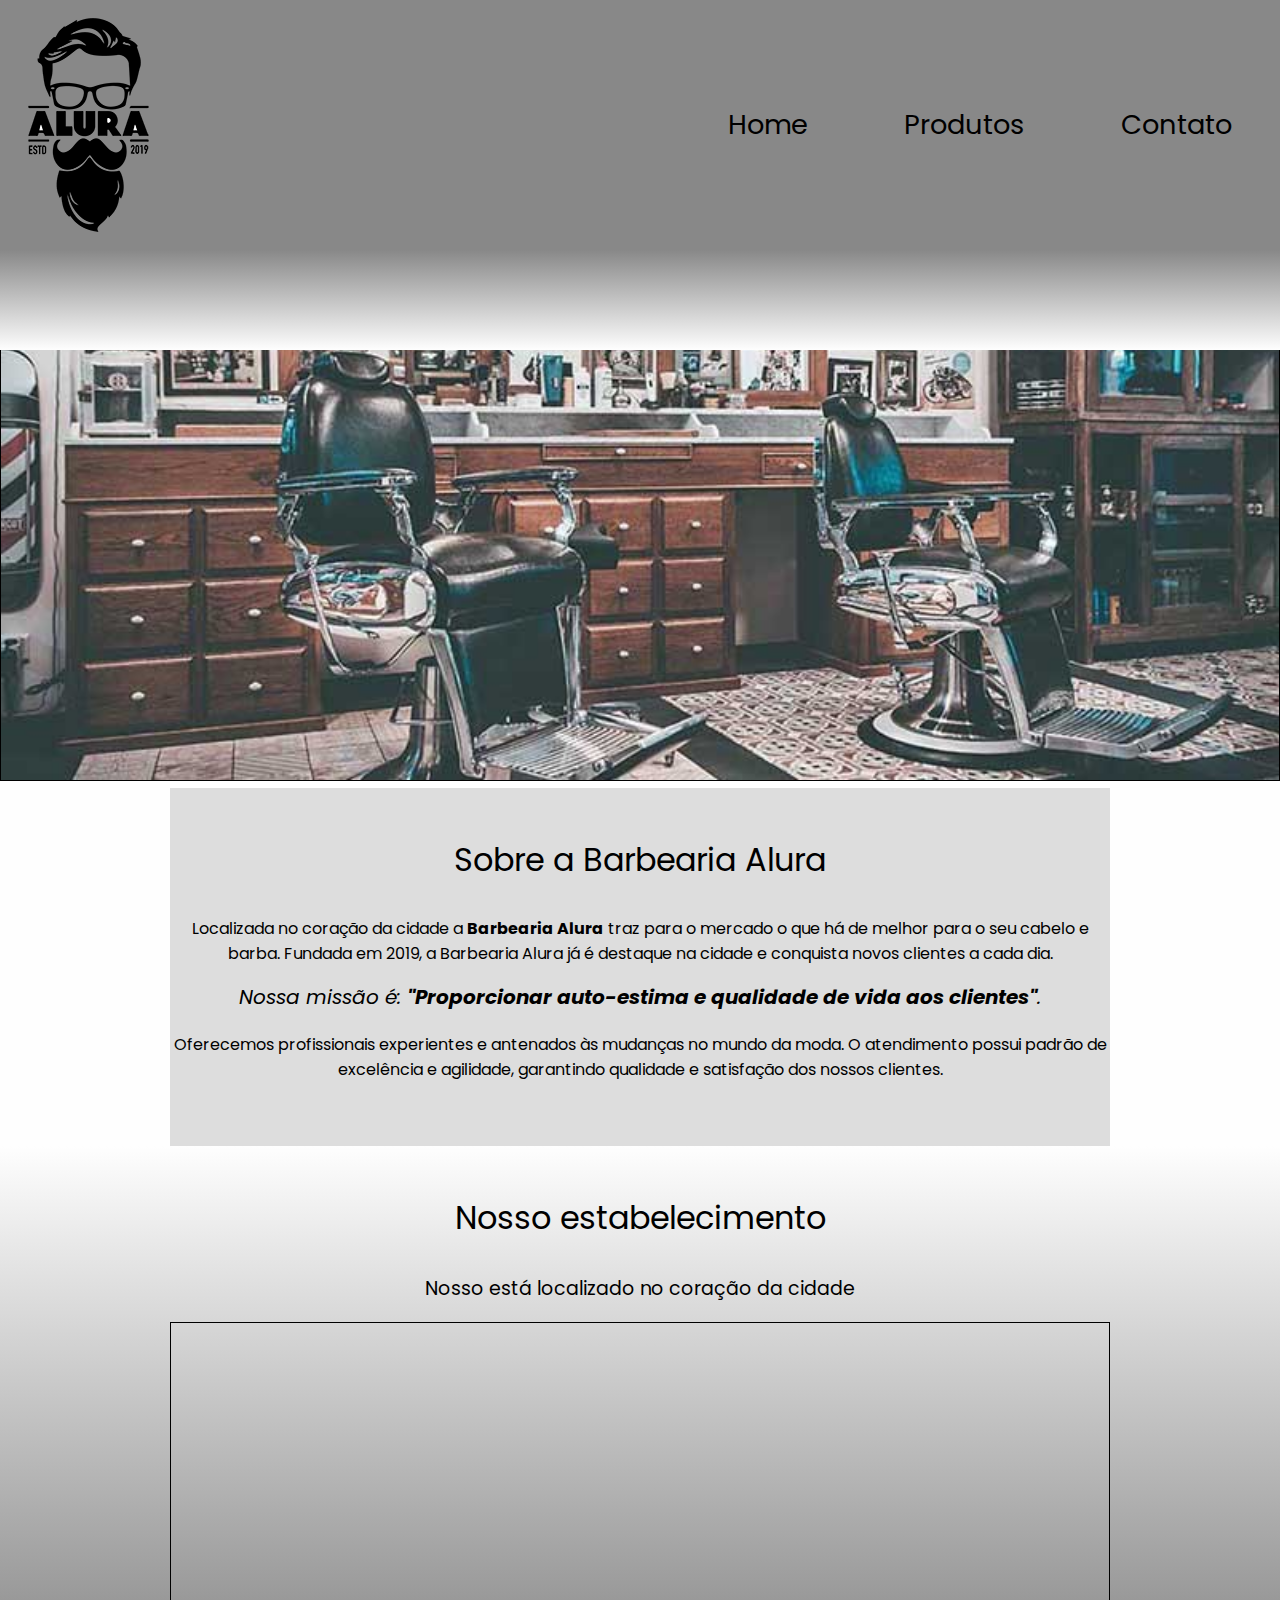
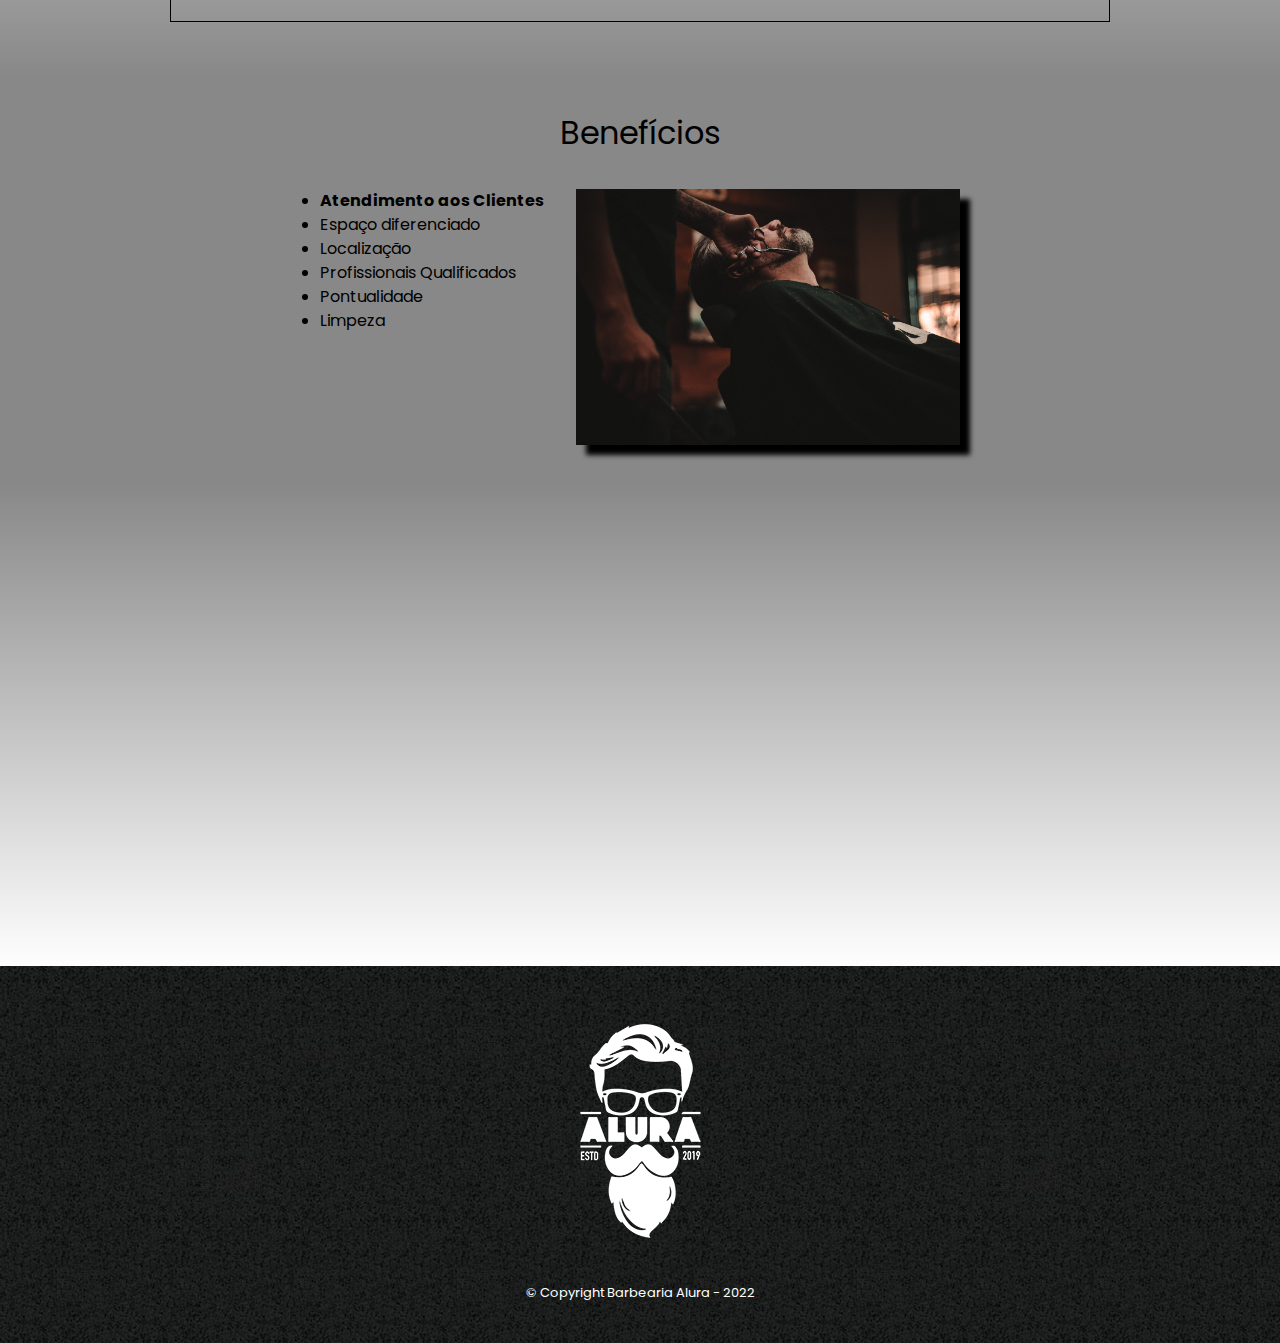
<file: index.html>
<!DOCTYPE html>
<html lang="pt-br">
	<head>
		<meta charset="UTF-8">
		<meta name="viewport" content="width=device-width">
		<title>Barbearia Alura</title>
		<link rel="stylesheet" href="./assets/css/barbearia.css">
		<link rel="stylesheet" href="./assets/css/header.css">
		<link rel="stylesheet" href="./assets/css/footer.css">
	</head>

	<body>
		<header> 
			<div class="header_container"> 
				<img src="./assets/logo.png" alt="">
				<nav>
					<ul>
						<li><a href="index.html">Home</a></li>
						<li><a href="produtos.html">Produtos</a></li>
						<li><a href="contato.html">Contato</a></li>
					</ul>
				</nav>
			</div>  
		</header>
				<img class="banner" src="./assets/banner.jpg">
		<main>
			<section class="sobre">
				<h2 class="titulo">Sobre a Barbearia Alura</h2>
		
				<p>Localizada no coração da cidade a <strong>Barbearia Alura</strong> traz para o mercado o que há de melhor para o seu cabelo e barba. Fundada em 2019, a Barbearia Alura já é destaque na cidade e conquista novos clientes a cada dia.</p>

				<p id="missao"><em>Nossa missão é: <strong>"Proporcionar auto-estima e qualidade de vida aos clientes"</strong>.</em></p>

				<p>Oferecemos profissionais experientes e antenados às mudanças no mundo da moda. O atendimento possui padrão de excelência e agilidade, garantindo qualidade e satisfação dos nossos clientes.</p>
			</section>
			<div class="mapa-largura">
				<section class="mapa">
					<h3 class="titulo">Nosso estabelecimento</h3>
					<p class="p-mapa">Nosso está localizado no coração da cidade</p>
					<iframe src="https://www.google.com/maps/embed?pb=!1m18!1m12!1m3!1d3656.4502523041124!2d-46.63452058560308!3d-23.588180005403064!2m3!1f0!2f0!3f0!3m2!1i1024!2i768!4f13.1!3m3!1m2!1s0x94ce5a2b2ed7f3a1%3A0xab35da2f5ca62674!2sAlura%20-%20Escola%20Online%20de%20Tecnologia!5e0!3m2!1spt-BR!2sbr!4v1668364533393!5m2!1spt-BR!2sbr" width="100%" height="300px" style="border: 1px solid black;" allowfullscreen="" loading="lazy" referrerpolicy="no-referrer-when-downgrade" ></iframe>
				</section>
			</div>	
			<section class="beneficios">
				<h3 class="titulo">Benefícios</h3>
				<div class="conteudo-beneficios">
						<ul class="lista-beneficios">
							<li class="itens">Atendimento aos Clientes</li>
							<li class="itens">Espaço diferenciado</li>
							<li class="itens">Localização</li>
							<li class="itens">Profissionais Qualificados</li>
							<li class="itens">Pontualidade </li>
							<li class="itens">Limpeza</li>

						</ul><img src="./assets/beneficios.jpg" class="imagem-beneficios">
				</div>
			</section>
			<div class="video">
				<iframe width="560" height="315" src="https://www.youtube.com/embed/wcVVXUV0YUY" title="YouTube video player" frameborder="0" allow="accelerometer; autoplay; clipboard-write; encrypted-media; gyroscope; picture-in-picture" allowfullscreen class="video-ytb"></iframe>
			</div>
		</main>
		<footer>
			<img src="./assets/logo-branco.png" alt="">
			<p> © Copyright Barbearia Alura - 2022</p>
		
		</footer>
	</body>
</html>
</file>
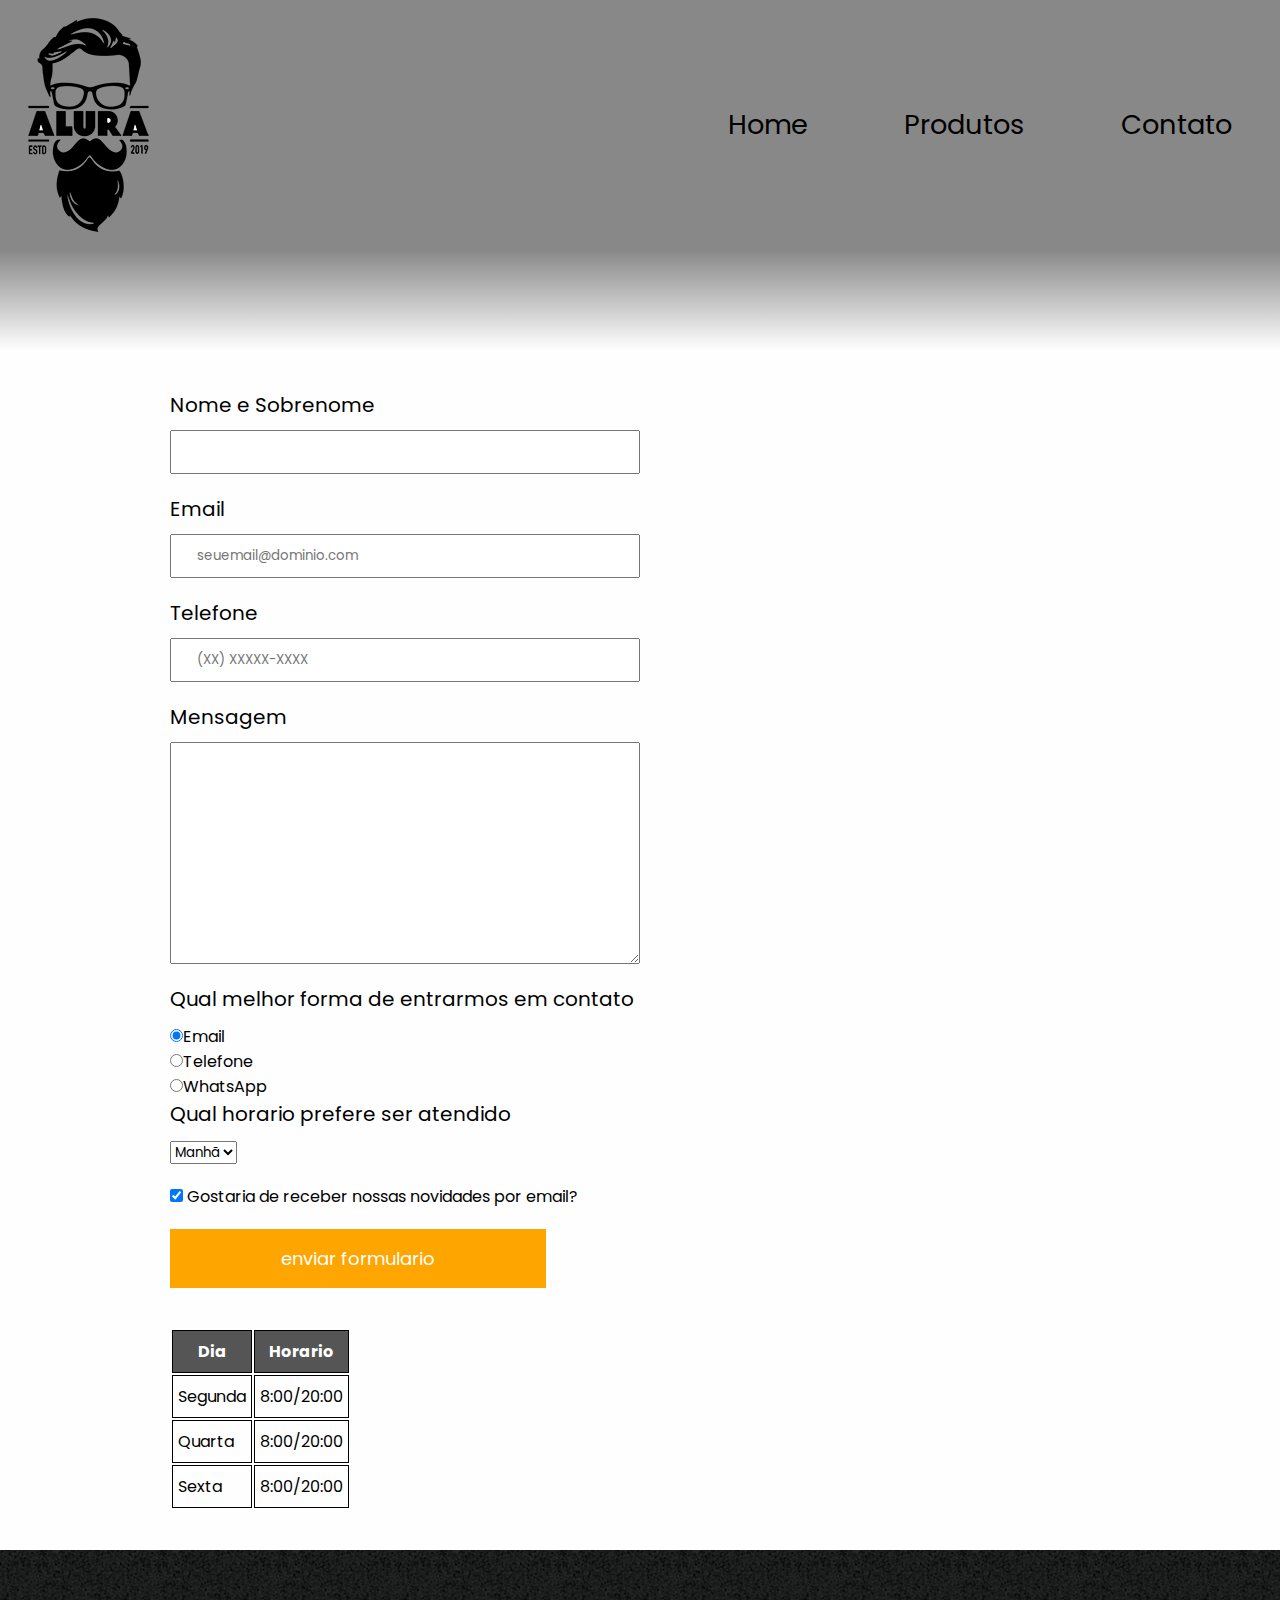
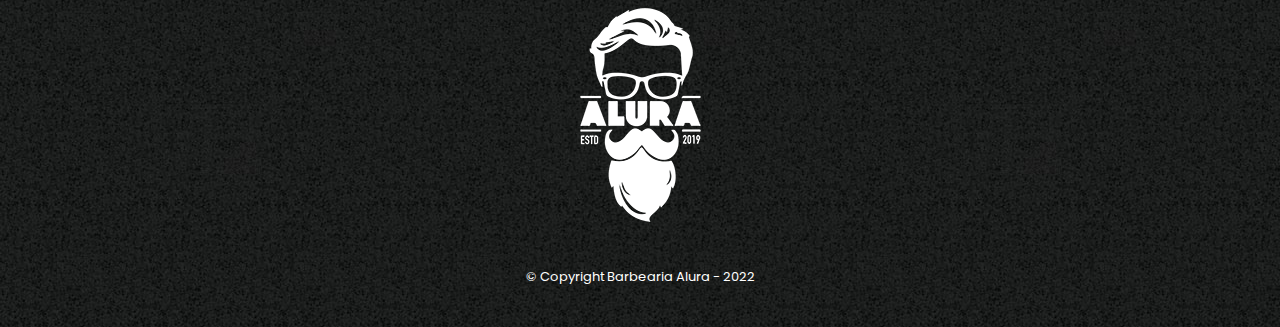
<file: contato.html>
<!DOCTYPE html>
<html lang="en">
<head>
    <meta charset="UTF-8">
    <meta http-equiv="X-UA-Compatible" content="IE=edge">
    <meta name="viewport" content="width=device-width, initial-scale=1.0">
    <title>Contato - Barbearia Alura</title>
    <link rel="stylesheet" href="./assets/css/footer.css">
    <link rel="stylesheet" href="./assets/css/header.css">
    <link rel="stylesheet" href="./assets/css/contato-main.css">
</head>
<body>
    <header> 
        <div class="header_container"> 
            <img src="./assets/logo.png" alt="">
            <nav>
                <ul>
                    <li><a href="index.html">Home</a></li>
                    <li><a href="produtos.html">Produtos</a></li>
                    <li><a href="contato.html">Contato</a></li>
                </ul>
            </nav>
        </div>  
    </header>
<br><br><br><br>

    <main>
        <form>
            <label for="nome_sobrenome" class="descri-form display-block">Nome e Sobrenome</label>
            <input type="text" id="nome_sobrenome" class="form-input display-block" required>

            <label for="email" class="descri-form display-block">Email</label>
            <input type="email" id="email" class="form-input display-block" required placeholder="seuemail@dominio.com">

            <label for="telefone" class="descri-form display-block">Telefone</label>
            <input type="tel" id="telefone" class="form-input display-block" required placeholder="(XX) XXXXX-XXXX">
            
            <label for="text-area" class="descri-form display-block">Mensagem</label>
            <textarea name="mensagem" id="text-area" cols="70" rows="10" class="msg-form display-block" required>    </textarea>

            <fieldset class="field">
            <legend class="text-form">Qual melhor forma de entrarmos em contato</legend>
            <label for="radio-email" class="display-block"><input checked type="radio" value="email" id="radio-email" name="contato" class="radio ">Email</label>

            <label for="radio-tel" class="display-block"><input type="radio" value="tel" id="radio-tel" name="contato" class="radio " >Telefone</label>

            <label for="radio-whats" class="display-block"><input  type="radio" value="whatsApp" id="radio-whats" name="contato" class="radio  ">WhatsApp</label>

        </fieldset>
        <p class="text-form">Qual horario prefere ser atendido</p>
        <select class="select-form" name="select" >
            <option value="">Manhã</option>
            <option value="">Tarde</option>
            <option value="">Noite</option>
        </select>
            <label class="display-block checkbox"><input checked type="checkbox" > Gostaria de receber nossas novidades por email?</label>

            <input type="submit" value="enviar formulario" class="form-button display-block">

        </form>
        <table class="tabela">
            <thead >
               <tr>
                  <th>Dia</th>
                  <th>Horario</th>
                </tr>
            </thead>
            <tbody>
                <tr>
                    <td>Segunda</td>
                    <td>8:00/20:00</td>
                </tr>
                <tr>
                    <td>Quarta</td>
                    <td>8:00/20:00</td>
                </tr>
                <tr>
                    <td>Sexta</td>
                    <td>8:00/20:00</td>
                </tr>
            </tbody>
        </table>
    </main>





    <footer>
        <img src="./assets/logo-branco.png" alt="">
        <p> © Copyright Barbearia Alura - 2022</p>
    </footer>
</body>
</html>
</file>
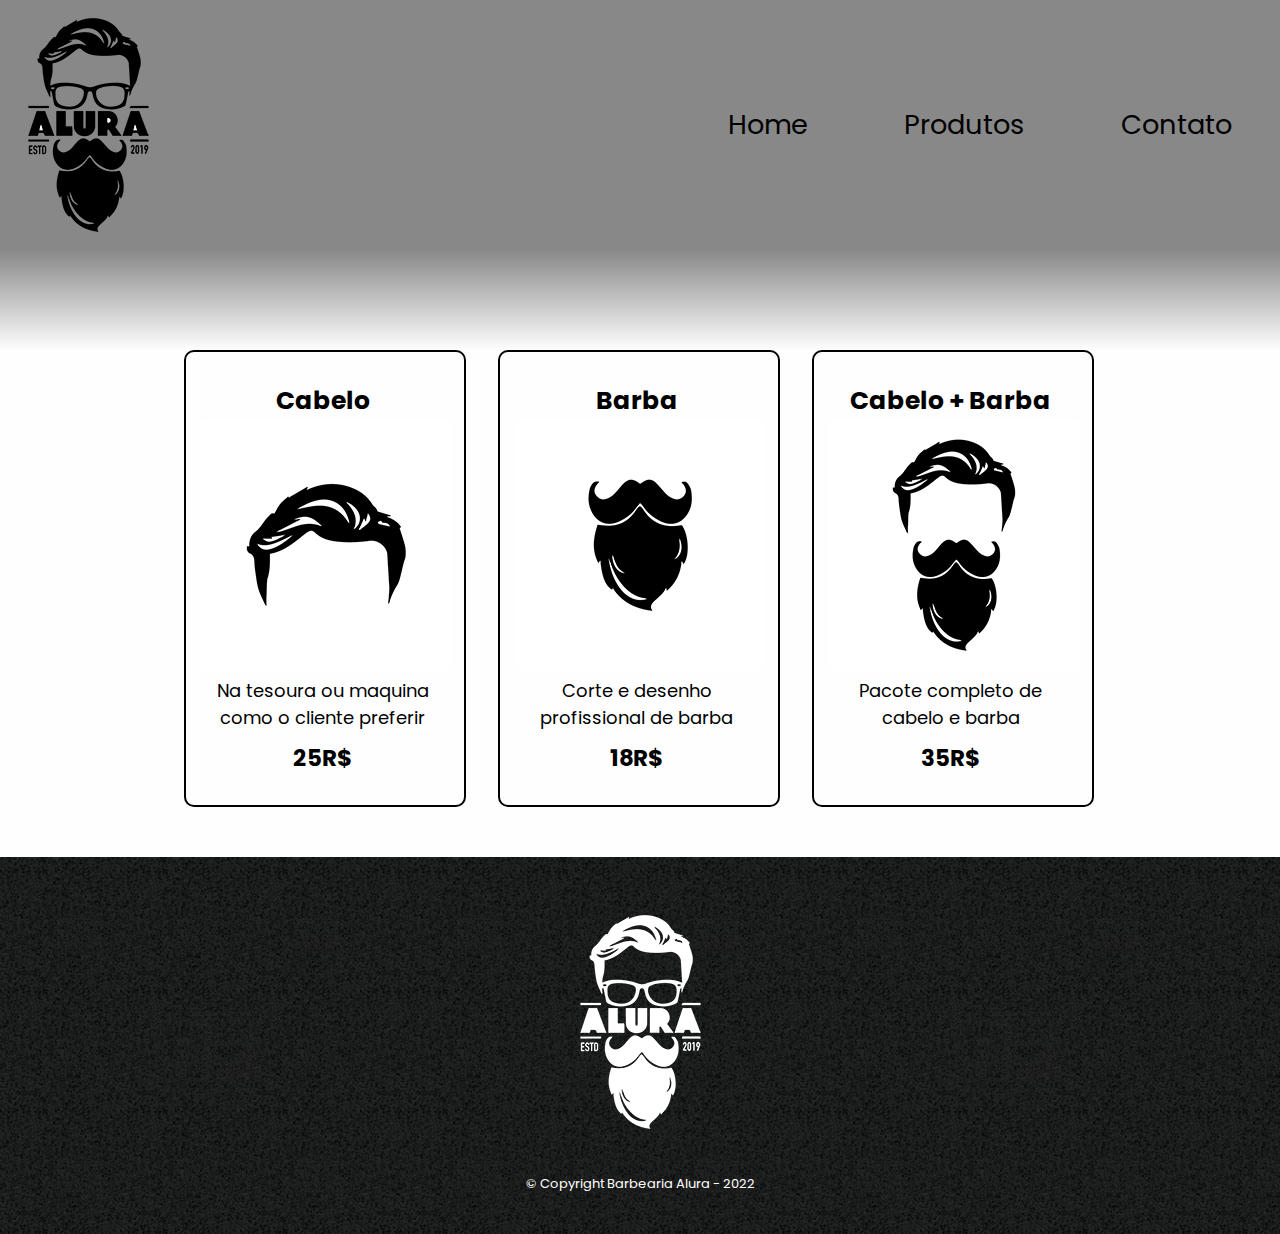
<file: produtos.html>
<!DOCTYPE html>
<html lang="pt-BR">
<head>
    <meta charset="UTF-8">
    <meta http-equiv="X-UA-Compatible" content="IE=edge">
    <meta name="viewport" content="width=device-width, initial-scale=1.0">
    <title>Produtos - Barbearia Alura   </title>
    <link rel="stylesheet" href="./assets/css/header.css">
    <link rel="stylesheet" href="./assets/css/produto-main.css">
    <link rel="stylesheet" href="./assets/css/footer.css">
  
</head>
<body>
    <header> 
        <div class="header_container"> 
            <img src="./assets/logo.png" alt="">
            <nav>
                <ul>
                    <li><a href="index.html">Home</a></li>
                    <li><a href="produtos.html">Produtos</a></li>
                    <li><a href="contato.html">Contato</a></li>
                </ul>
            </nav>
        </div>  
    </header>
    <br><br>
    <main>
        <ul class="produtos">
            <li class="produto">
                <h2>Cabelo</h2>
                <img src="./assets/cabelo.jpg" alt="">
                <p class="produto_descricao">Na tesoura ou maquina como o cliente preferir</p>
                <p class="produto_preco">25R$</p>
            </li >
            <li class="produto">
                <h2>Barba</h2>
                <img src="./assets/barba.jpg" alt="">
                <p class="produto_descricao">Corte e desenho profissional de barba</p>
                <p class="produto_preco">18R$</p>
            </li>
            <li class="produto">
                <h2>Cabelo + Barba</h2>
                <img src="./assets/cabelo+barba.jpg" alt="">
                <p class="produto_descricao">Pacote completo de cabelo e barba</p>
                <p class="produto_preco">35R$</p>
            </li>
        </ul>
       
    </main>
    <footer>
        <img src="./assets/logo-branco.png" alt="">
        <p> © Copyright Barbearia Alura - 2022</p>
    </footer>
</body>
</html>
</file>
<file: assets/css/barbearia.css>
*{
	padding: 0;
	margin: 0;
}
.banner{	width:100%;
	margin-top: 50px;
	border: 1px solid black;
}

.sobre{
	width: 940px;
    margin: 0 auto;
	background-color: #88888846;
	padding: 3em 0;
}
.titulo {
	text-align: center;
	font-size: 2rem;
	font-weight: 400;
	margin: 0 0 1em;
}

.sobre p {
	margin: 0 0 1em;
	text-align: center;
}

#missao {
	font-size: 20px
}

.mapa-largura{
	background:linear-gradient(#fefefe,#888888);

}
.mapa{
	padding: 3em 0;
	text-align: center;
	width: 940px;
    margin: 0 auto;
}
.mapa .p-mapa{
	margin-bottom: 1em;
	font-size: 19px;
}
.beneficios {
	padding: 2em 0;
	background-color: #888888;
	
}

.beneficios .conteudo-beneficios .lista-beneficios {
	width: 40%;
	list-style: disc;
	display: inline-block;
	vertical-align: top;
}
.beneficios .conteudo-beneficios .lista-beneficios .itens:first-child {
font-weight: bold;
}
.beneficios .conteudo-beneficios .lista-beneficios .itens{
	line-height: 1.5em;
}
.imagem-beneficios {
	width: 60%;
	opacity: 1;
	transition: 500ms ease-in-out;
	box-shadow: 10px 10px 5px black;
}
.imagem-beneficios:hover {
	opacity: 0.8;
}
.conteudo-beneficios{
	width: 640px;
	margin: 0 auto;
}

.video{
	background:linear-gradient(to top,#fefefe,#888888);
	text-align: center;
	padding: 5rem;

}

@media screen and (max-width:1000px){

	.sobre,.mapa,.video,.conteudo-beneficios{
		width: auto;
	}
	*{
		padding: 1em 0;
		margin: 0 5px;
	}
	.mapa{
		margin: 0 5px;
		
	}
	
	.video{
		padding: 0;
	}
	.video-ytb{
		width: 95%;
	}
	.beneficios .conteudo-beneficios .lista-beneficios {
		margin-left:7%;
		display: block;
		width: 100%;
	}
	.beneficios .conteudo-beneficios .imagem-beneficios {
		margin: auto;
		display: block;
		width: 95%;
		box-shadow: none;
	}
}
</file>
<file: assets/css/header.css>
@import url('https://fonts.googleapis.com/css2?family=Poppins:ital,wght@0,100;0,200;0,300;0,400;0,500;0,600;0,700;0,800;0,900;1,100;1,200;1,300;1,400;1,500;1,600;1,700;1,800;1,900&display=swap');
*{
    padding: 0;
    margin: 0;
    font-family: 'poppins',sans-serif;
    box-sizing: border-box;
}
body{
    background-color: #fefefe;
}
.header_container{
    position: relative;
    background-color: #888888;
    display: flex;
    align-items: center;
    margin: 0 auto;
    justify-content: space-between;
}


header nav ul{
    display: flex;
    list-style: none;
}
header nav ul li a{
    text-decoration: none;
    color: black;
    font-size: 1.7em;
    margin: 3rem;
    transition: 200ms ease-in-out;
}
header nav ul li a:hover{
color: gold;
text-decoration: overline; 
}
.header_container::before{
    content: '';
    position: absolute;
    bottom: -100px;
    left: 0;
    width: 100%;
    height: 100px;
    background: linear-gradient(to bottom,#888888,#fefefe);
    z-index: 1000;
}

@media screen and (max-width:1000px){
.header_container{
    flex-direction: column;
    justify-content: center;
    width: 100%;
}
.header_container nav ul li a{
    font-size: 100%;
    margin: 2em;
}

.header_container img{
    width: 130px;   
}

}
</file>
<file: assets/css/footer.css>
footer{
    
    text-align: center;
    background-image: url('../bg.jpg');

    padding: 40px 0;
}
footer p{
color: white;    
font-size: 13px;
margin-top: 20px;
}

@media screen and (max-width:1000px){

    footer img{
        width: 130px;
    }
}
</file>
<file: assets/css/contato-main.css>
.display-block{
    display: block;
}
main{
    width: 940px;
    margin: 0 auto;
}
main form{
    margin:40px 0;
}

form .descri-form,.text-form{
    font-size: 20px;
    margin-bottom: 10px;
}
form .form-input,.msg-form{
    margin-bottom: 20px;
    padding: 10px 25px;
    width: 50%;
}
form .form-button{
    padding: 15px 0px; 
    width: 40%;
    background-color:orange;
    border: 1px  solid transparent;
    box-sizing: border-box;
    font-size:18px;
    color: white;
    transition: 100ms ease-in-out;
}
form .form-button:hover{
    cursor: pointer;
    transform: scale(1.01) ;
    background-color:darkorange;

}
form .checkbox{
    margin: 20px 0;
}
form .field{
    border: none;
}
.tabela{
    margin: 40px 0;
}
.tabela thead{
    background-color: #555555;
    color: white;
}
.tabela tbody tr td,.tabela thead th{
border: 1px solid black;
padding: 8px 5px;   
}

@media screen and (max-width:1000px){
    main form,.tabela{
      padding: 20px;
    }
    main{
        width: auto;
    }
    form .form-input,.msg-form,form .form-button,.tabela{
        width: 100%;
    }
}
</file>
<file: assets/css/produto-main.css>
.produtos{
    width: 940px;
    margin: 0 auto;
    padding: 50px 0;
}
.produto{  
    display: inline-block;
    text-align: center;
    width: 30%;
    vertical-align: top;
    margin: 0 1.5%;
    padding: 30px 20px;
    padding-left: 15px;
    box-sizing: border-box;
    border: 2px solid black;
    border-radius: 10px;
    transition: 200ms ease-in-out;
}       
.produto h2{
    font-size: 25px;
    font-weight: bold; 
    transition: 200ms ease-in-out;}
.produto_preco{ 
    margin-top: 10px;
    font-size: 23px;    
    font-weight: bold;
    transition: 200ms ease-in-out;
}
.produto_descricao{
    font-size: 18px;
}
.produto:hover{
border-color: gold;
 cursor: pointer;
}
.produto:hover h2,.produto:hover .produto_preco {
    transform: scale(1.15);   
   
    }
.produto:active{
    border-color: rgb(255, 166, 0);
    }

@media screen and (max-width:1000px){
    .produtos{
        width: auto;
   
    }
    .produto{
        display: block;
        margin: auto;
        margin-bottom: 20px;
        width: 75%;
     }
    .produtos .produto img{
        width: 60%;
    }
}
</file>
